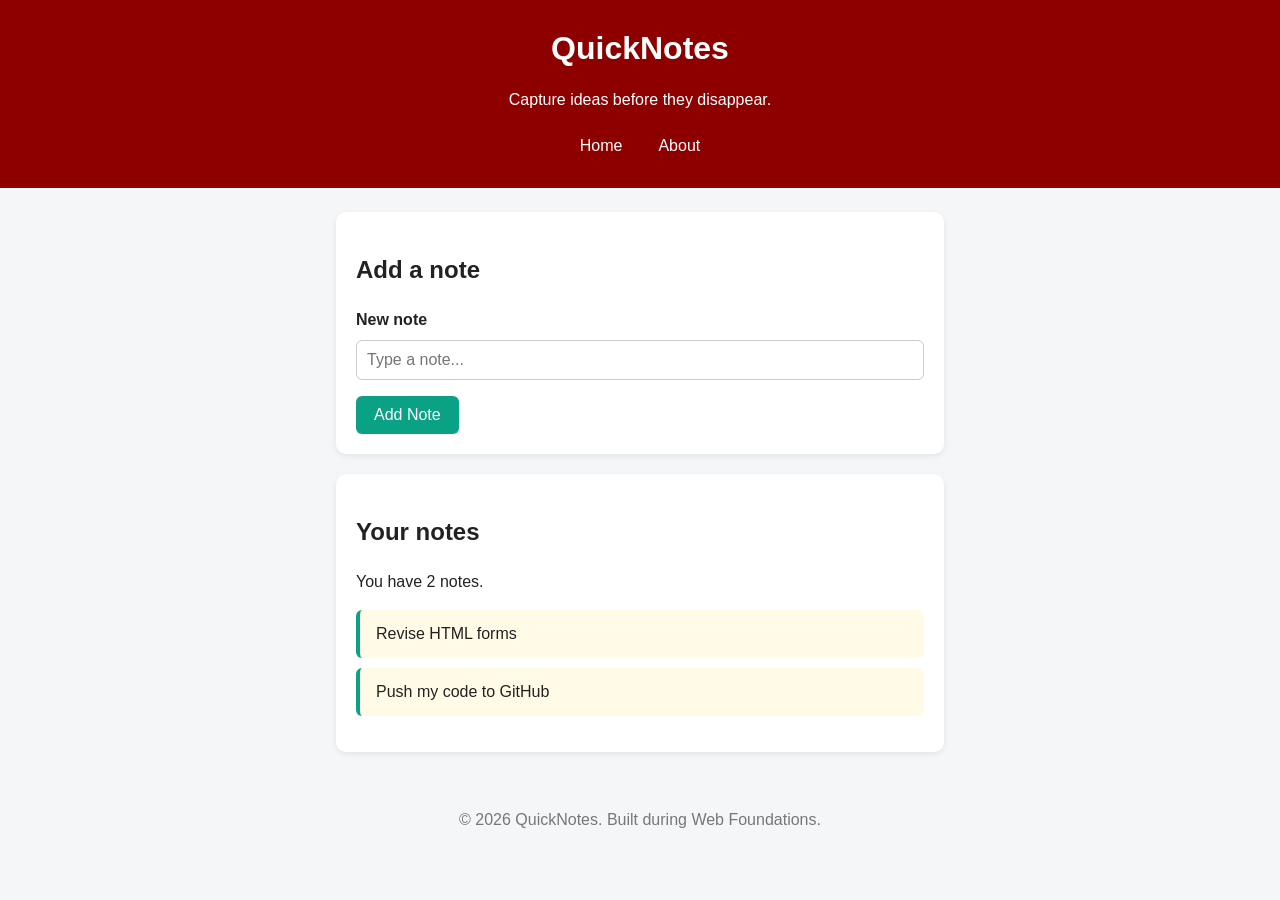
<file: day2/index.html>
<!DOCTYPE html>
<html lang="en">
  <head>
    <meta charset="UTF-8" />
    <meta name="viewport" content="width=device-width, initial-scale=1.0" />
    <title>QuickNotes</title>

    <link rel="stylesheet" href="style.css" />
  </head>

  <body>
    <header>
      <h1>QuickNotes</h1>
      <p>Capture ideas before they disappear.</p>

      <nav>
        <a href="index.html">Home</a>
        <a href="about.html">About</a>
      </nav>
    </header>

    <main>
      <section>
        <h2>Add a note</h2>

        <form id="note-form">
          <label for="note-input">New note</label>
          <input
            type="text"
            id="note-input"
            placeholder="Type a note..."
          />
          <button type="submit">Add Note</button>
        </form>
      </section>

      <section>
        <h2>Your notes</h2>

        <p id="note-count">You have 2 notes.</p>

        <ul id="notes-list">
          <li class="note">Revise HTML forms</li>
          <li class="note">Push my code to GitHub</li>
        </ul>
      </section>
    </main>

    <footer>
      <p>&copy; 2026 QuickNotes. Built during Web Foundations.</p>
    </footer>
  </body>
</html>
</file>
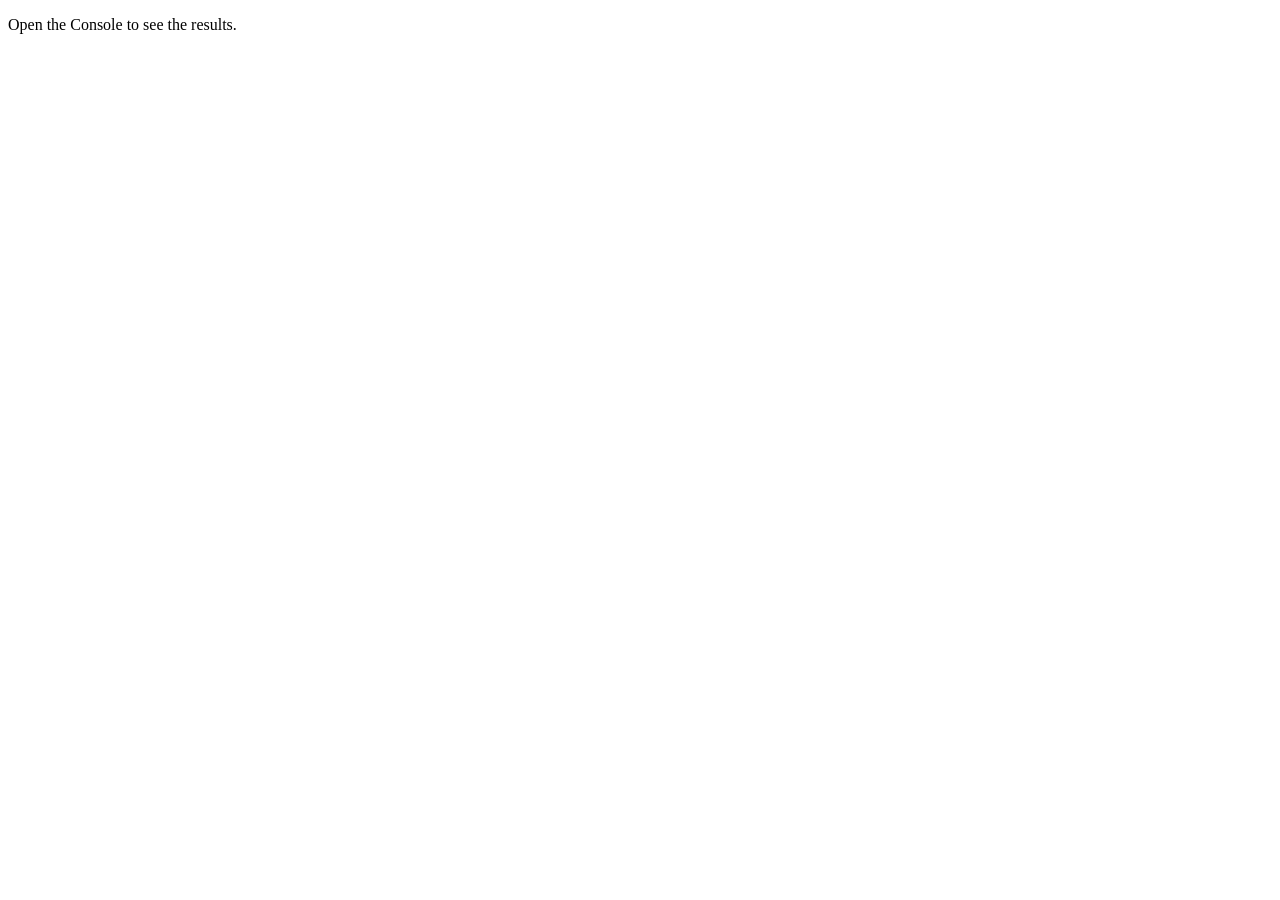
<file: day3/index.html>
<!DOCTYPE html>
<html lang="en">
<head>
  <meta charset="UTF-8" />
  <meta name="viewport" content="width=device-width, initial-scale=1.0" />
  <title>Notes Toolkit</title>
  <script src="script.js" defer></script>
</head>
<body>
  <p>Open the Console to see the results.</p>
</body>
</html>
</file>
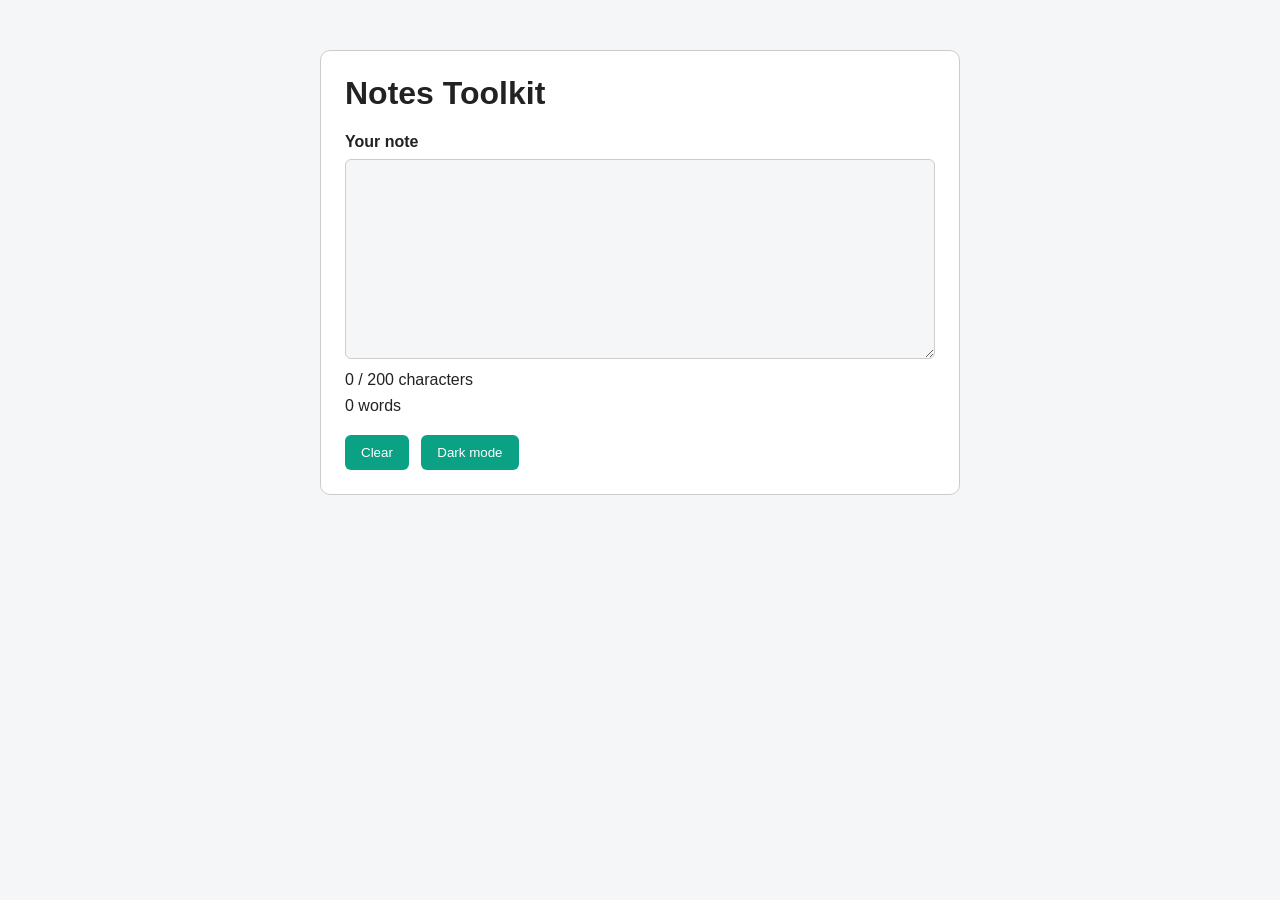
<file: day4/index.html>
<!DOCTYPE html>
<html lang="en">
<head>
  <meta charset="UTF-8">
  <meta name="viewport" content="width=device-width, initial-scale=1.0">

  <title>Notes Toolkit</title>

  <link rel="stylesheet" href="style.css">
  <script src="script.js" defer></script>
</head>

<body>
  <main>
    <h1>Notes Toolkit</h1>

    <label for="note-text">Your note</label>

    <textarea id="note-text"></textarea>

    <p id="char-count">0 / 200 characters</p>
    <p id="word-count">0 words</p>

    <button id="clear-btn" type="button">Clear</button>
    <button id="theme-toggle" type="button">Dark mode</button>
  </main>
</body>
</html>
</file>
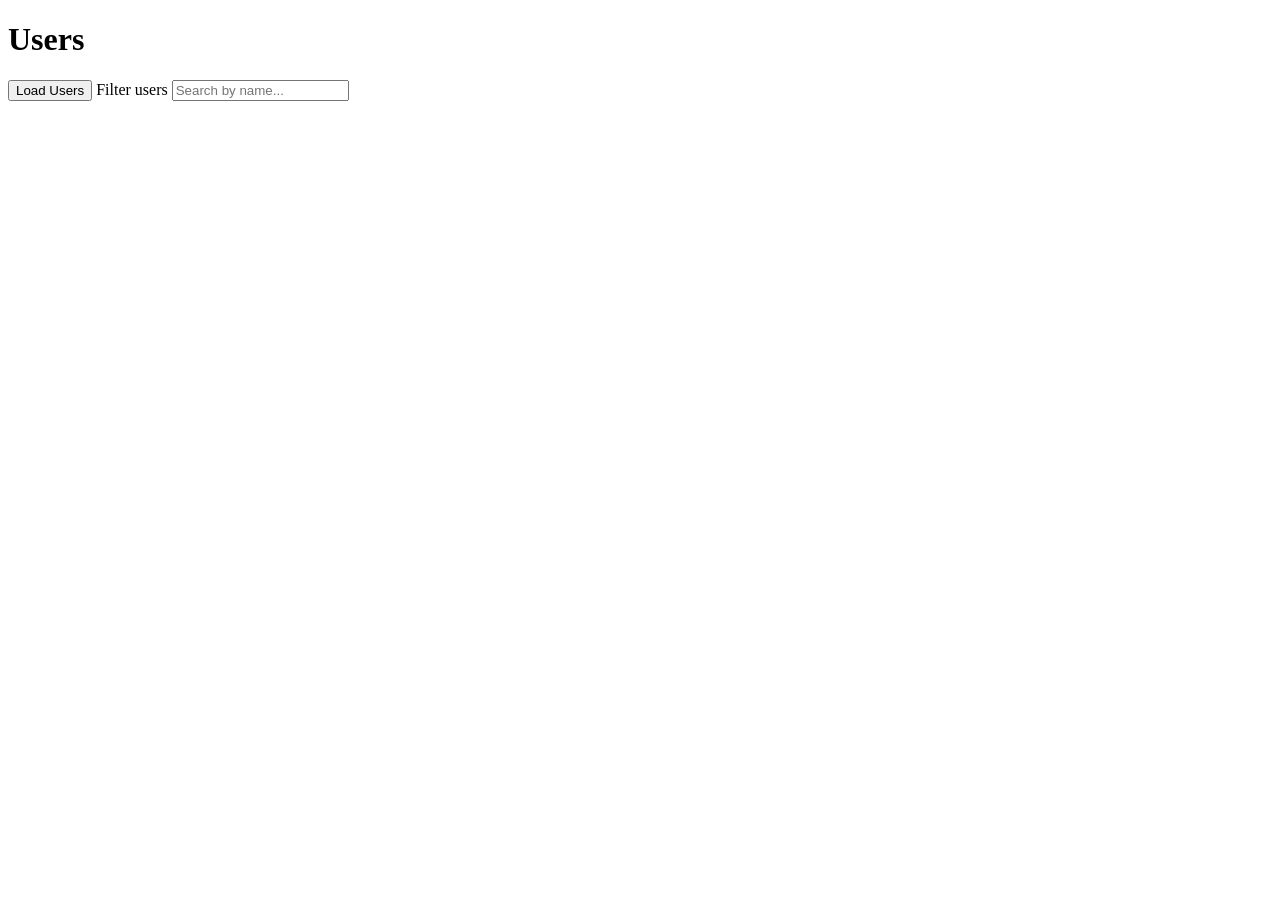
<file: day5/index.html>
<!DOCTYPE html>
<html lang="en">
<head>
  <meta charset="UTF-8">
  <meta name="viewport" content="width=device-width, initial-scale=1.0">

  <title>QuickNotes Users</title>

  <script src="users.js" defer></script>
</head>

<body>
  <h1>Users</h1>

  <button id="load-users">Load Users</button>

  <label for="filter-input">Filter users</label>
  <input
    type="text"
    id="filter-input"
    placeholder="Search by name..."
  >

  <p id="status"></p>

  <ul id="users-list"></ul>
</body>
</html>
</file>
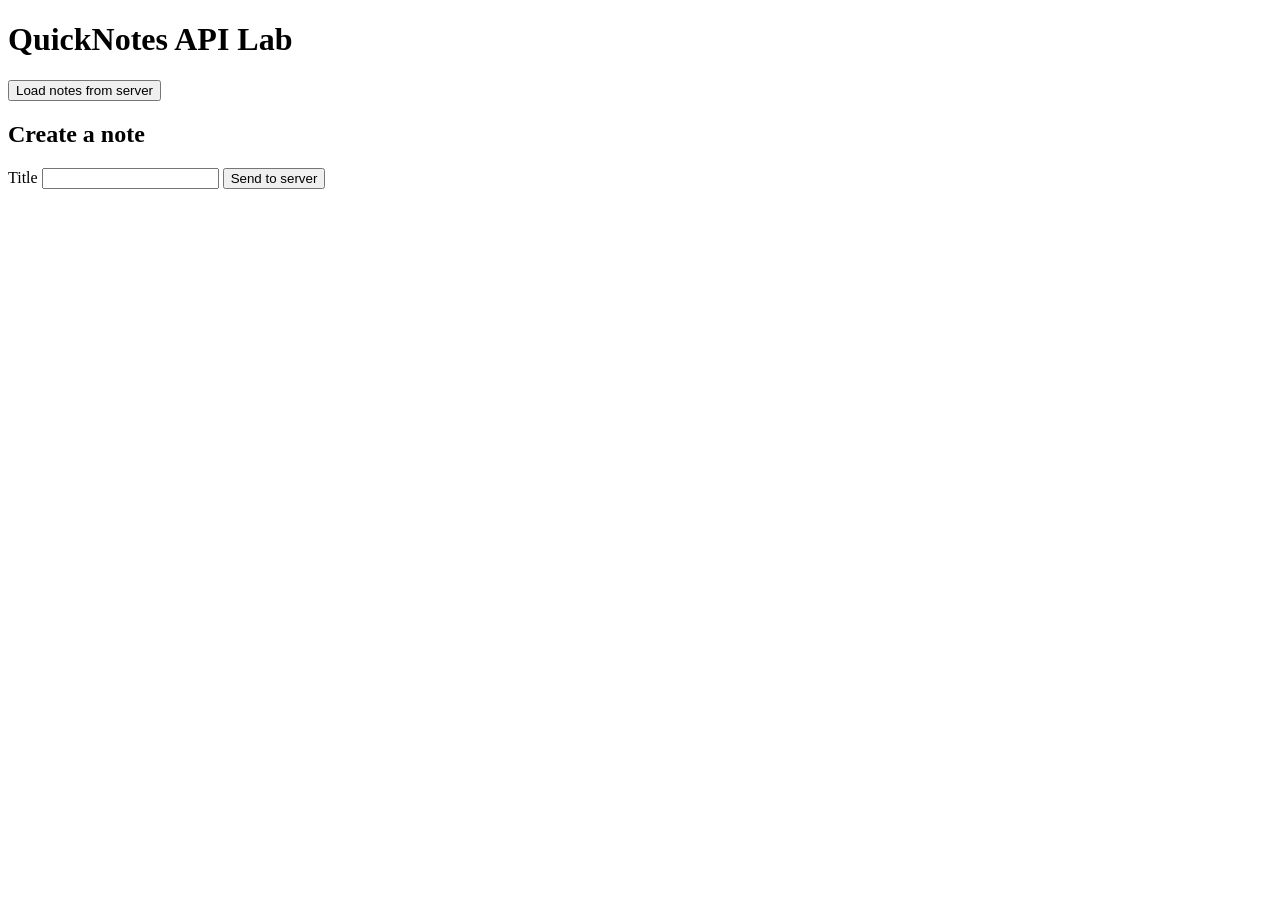
<file: practice/api-lab/index.html>
<!DOCTYPE html>
<html lang="en">
  <head>
    <meta charset="UTF-8" />
    <meta name="viewport" content="width=device-width, initial-scale=1.0" />
    <title>QuickNotes API Lab</title>
    <script src="app.js" defer></script>
  </head>

  <body>
    <h1>QuickNotes API Lab</h1>

    <button id="load-btn">Load notes from server</button>

    <p id="status"></p>

    <ul id="notes-list"></ul>

    <h2>Create a note</h2>

    <form id="note-form">
      <label for="title-input">Title</label>
      <input id="title-input" type="text" />

      <button type="submit">Send to server</button>
    </form>
  </body>
</html>
</file>
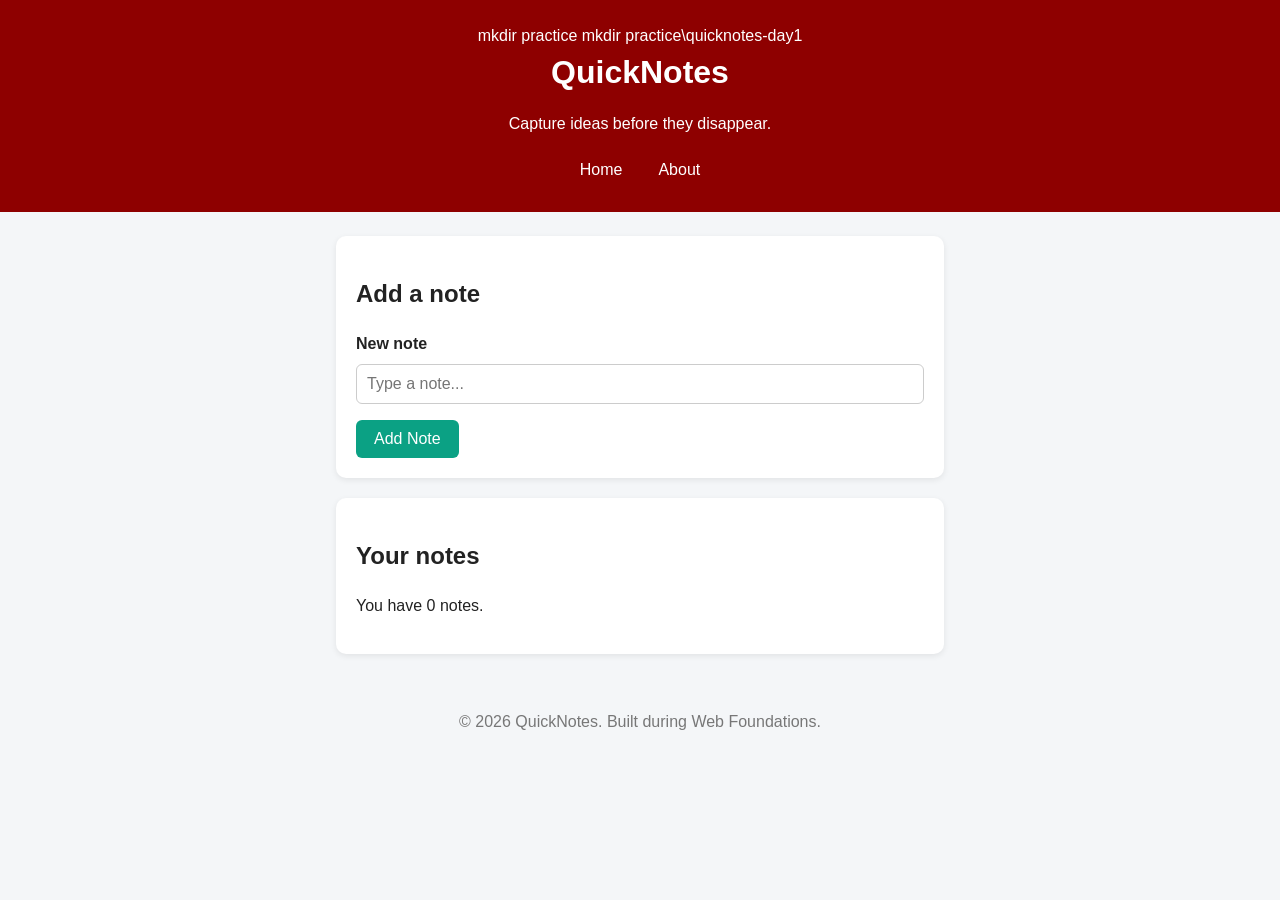
<file: practice/quicknotes-day1/index.html>
<!DOCTYPE html>
<html lang="en">
  <head>
    <meta charset="UTF-8" />
    <meta name="viewport" content="width=device-width, initial-scale=1.0" />
    <title>QuickNotes</title>

    <link rel="stylesheet" href="style.css" />
    <script src="script.js" defer></script>
  </head>

  <body>
    <header>mkdir practice
mkdir practice\quicknotes-day1
      <h1>QuickNotes</h1>
      <p>Capture ideas before they disappear.</p>

      <nav>
        <a href="index.html">Home</a>
        <a href="about.html">About</a>
      </nav>
    </header>

    <main>
      <section>
        <h2>Add a note</h2>

        <form id="note-form">
          <label for="note-input">New note</label>
          <input
            type="text"
            id="note-input"
            placeholder="Type a note..."
          />
          <button type="submit">Add Note</button>
        </form>
      </section>

      <section>
        <h2>Your notes</h2>

        <p id="note-count">You have 2 notes.</p>

        <ul id="notes-list"></ul>
      </section>
    </main>

    <footer>
      <p>&copy; 2026 QuickNotes. Built during Web Foundations.</p>
    </footer>
  </body>
</html>
</file>
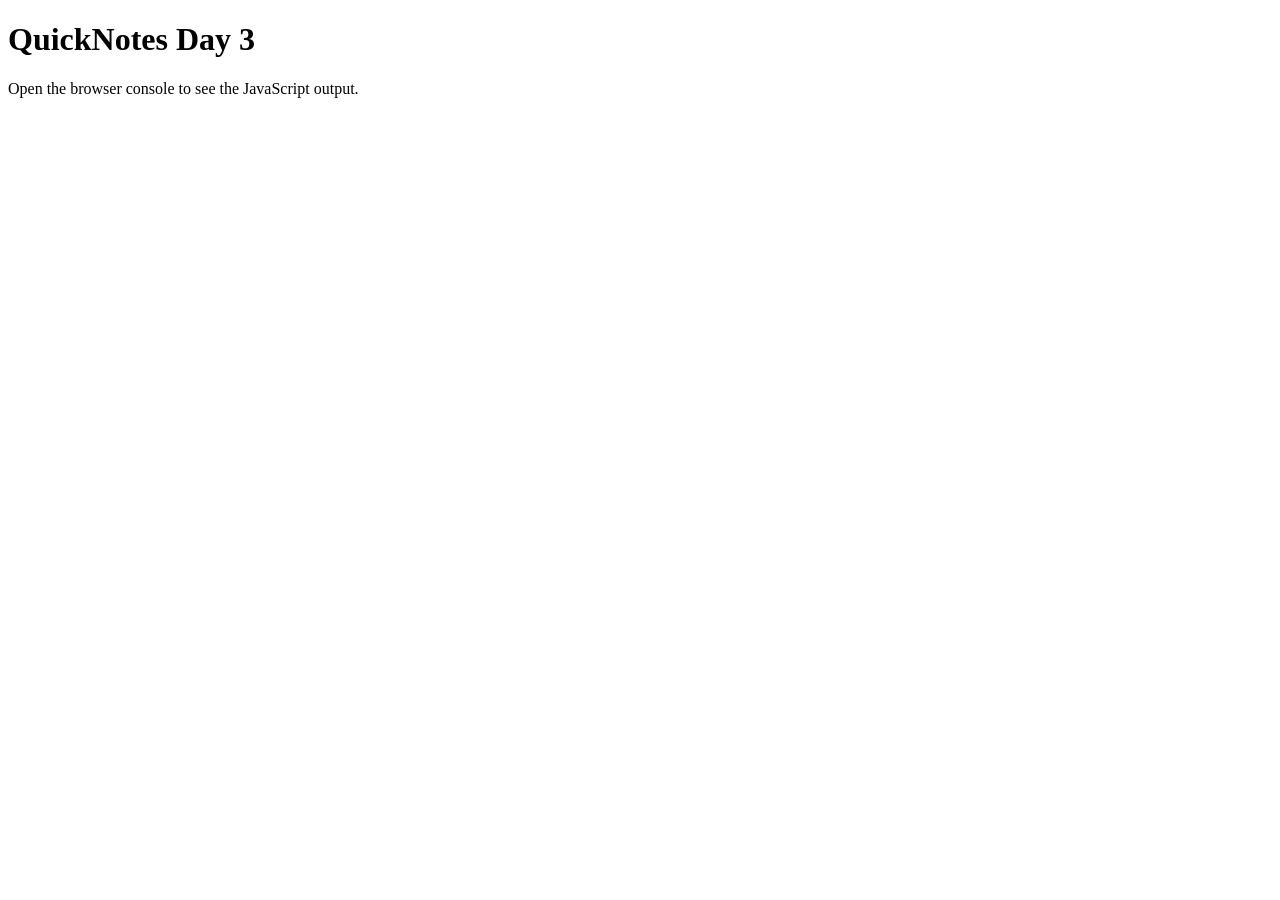
<file: practice/quicknotes-day3/index.html>
<!DOCTYPE html>
<html lang="en">
<head>
  <meta charset="UTF-8" />
  <meta name="viewport" content="width=device-width, initial-scale=1.0" />
  <title>QuickNotes Day 3</title>

  <script src="script.js" defer></script>
</head>
<body>
  <h1>QuickNotes Day 3</h1>
  <p>Open the browser console to see the JavaScript output.</p>
</body>
</html>
</file>
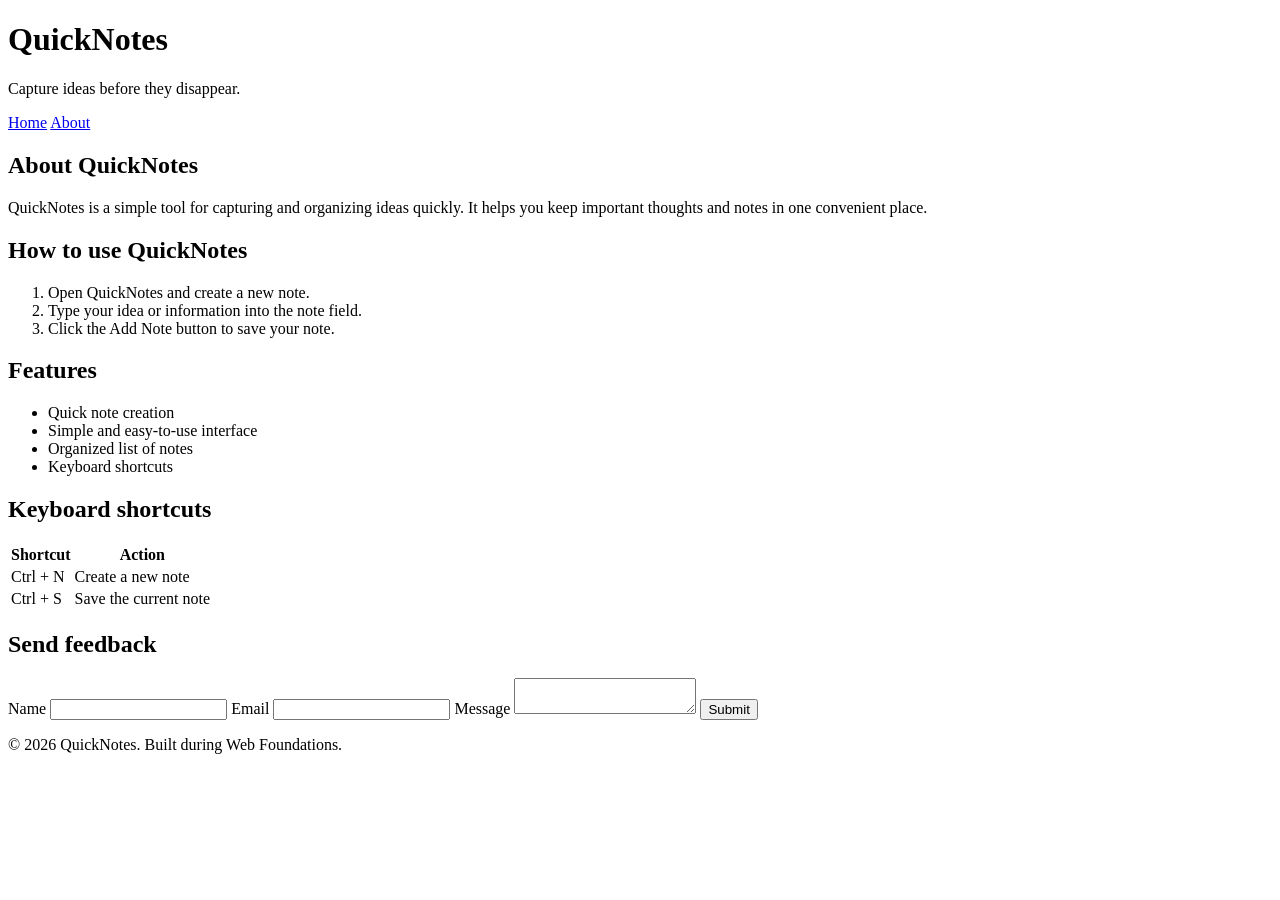
<file: day1/about.html>
<!DOCTYPE html>
<html lang="en">
  <head>
    <meta charset="UTF-8" />
    <meta name="viewport" content="width=device-width, initial-scale=1.0" />
    <title>About QuickNotes</title>
  </head>
  <body>
    <header>
      <h1>QuickNotes</h1>
      <p>Capture ideas before they disappear.</p>

      <nav>
        <a href="index.html">Home</a>
        <a href="about.html">About</a>
      </nav>
    </header>

    <main>
      <h2>About QuickNotes</h2>

      <p>
        QuickNotes is a simple tool for capturing and organizing ideas quickly.
        It helps you keep important thoughts and notes in one convenient place.
      </p>

      <section>
        <h2>How to use QuickNotes</h2>
        <ol>
          <li>Open QuickNotes and create a new note.</li>
          <li>Type your idea or information into the note field.</li>
          <li>Click the Add Note button to save your note.</li>
        </ol>
      </section>

      <section>
        <h2>Features</h2>
        <ul>
          <li>Quick note creation</li>
          <li>Simple and easy-to-use interface</li>
          <li>Organized list of notes</li>
          <li>Keyboard shortcuts</li>
        </ul>
      </section>

      <section>
        <h2>Keyboard shortcuts</h2>

        <table>
          <tr>
            <th>Shortcut</th>
            <th>Action</th>
          </tr>
          <tr>
            <td>Ctrl + N</td>
            <td>Create a new note</td>
          </tr>
          <tr>
            <td>Ctrl + S</td>
            <td>Save the current note</td>
          </tr>
        </table>
      </section>

      <section>
        <h2>Send feedback</h2>

        <form>
          <label for="name">Name</label>
          <input type="text" id="name" name="name" required />

          <label for="email">Email</label>
          <input type="email" id="email" name="email" required />

          <label for="message">Message</label>
          <textarea id="message" name="message" required></textarea>

          <button type="submit">Submit</button>
        </form>
      </section>
    </main>

    <footer>
      <p>&copy; 2026 QuickNotes. Built during Web Foundations.</p>
    </footer>
  </body>
</html>
</file>
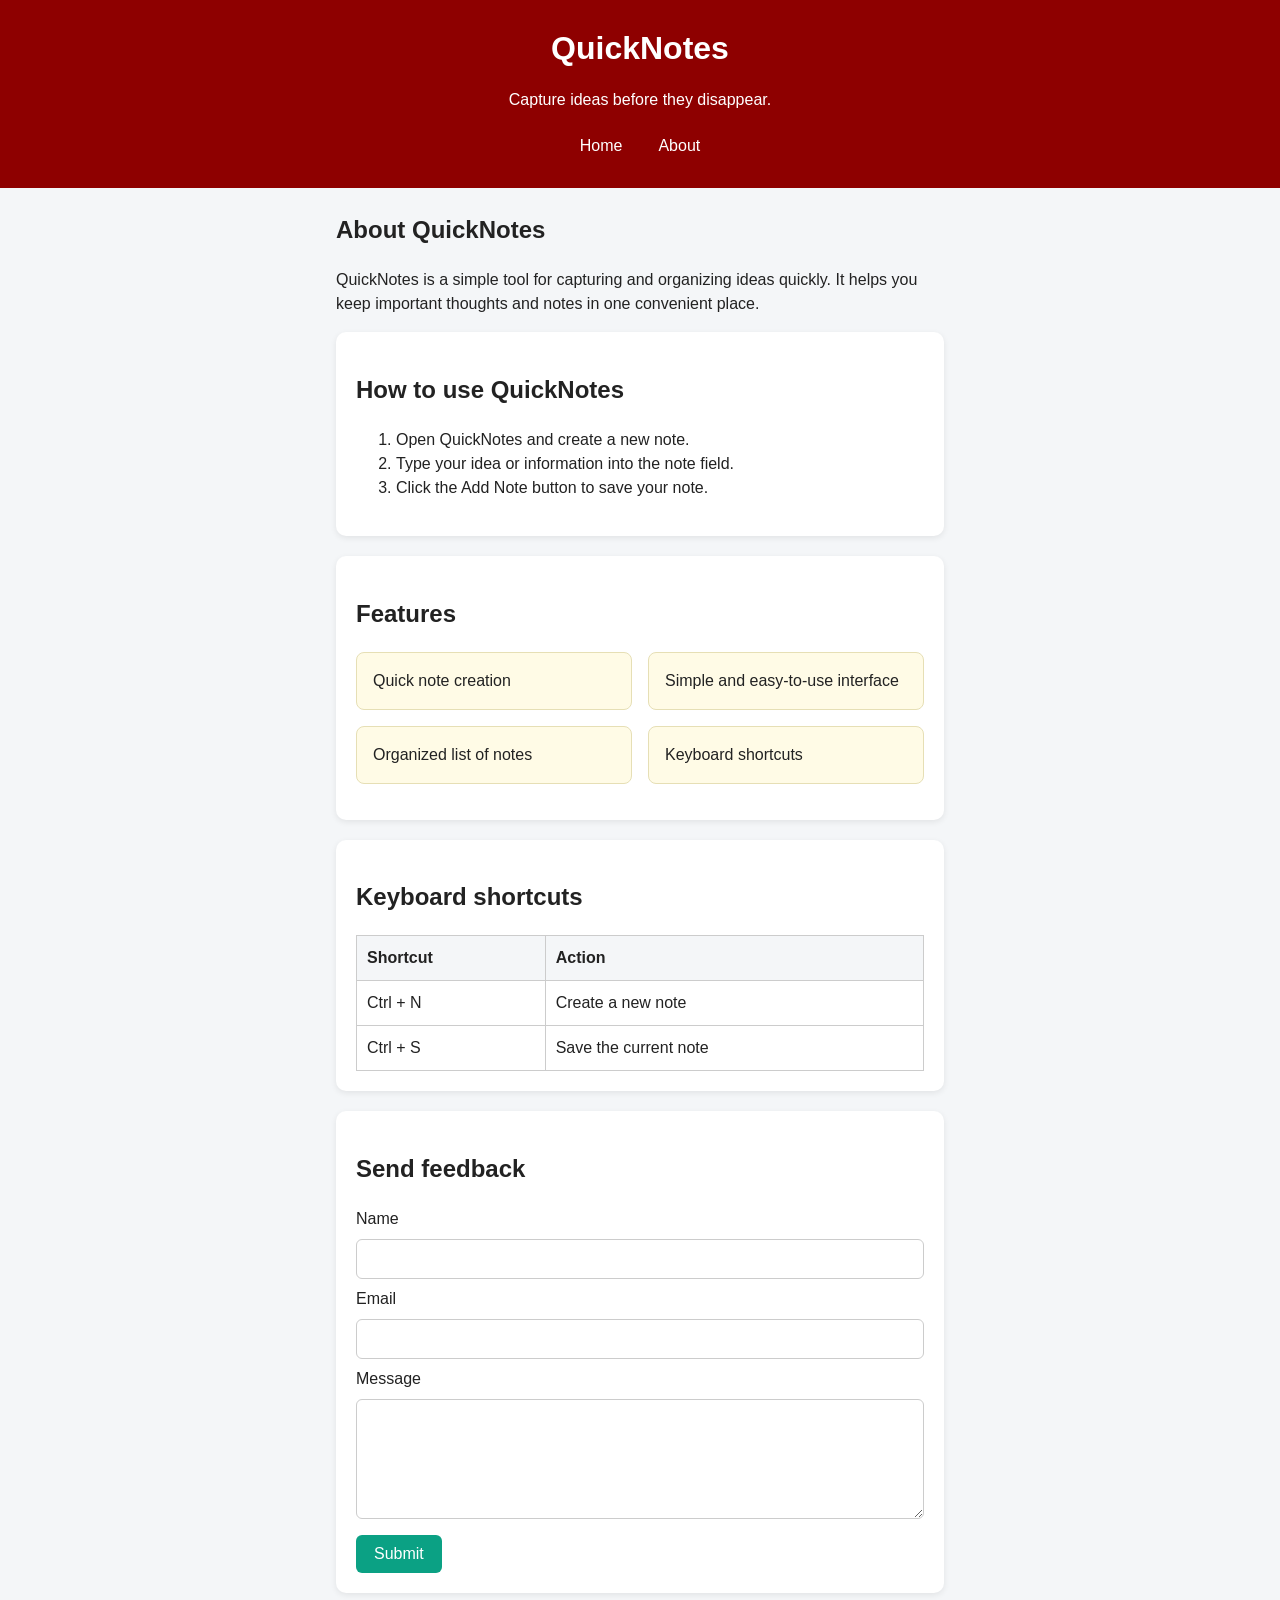
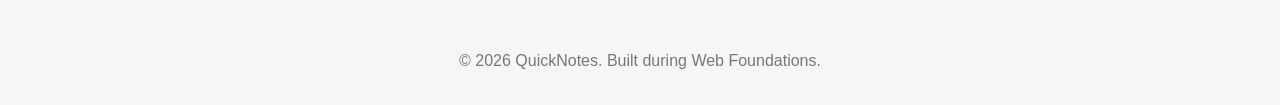
<file: day2/about.html>
<!DOCTYPE html>
<html lang="en">
  <head>
    <meta charset="UTF-8" />
    <meta name="viewport" content="width=device-width, initial-scale=1.0" />
    <title>About QuickNotes</title>

    <link rel="stylesheet" href="style.css" />
  </head>

  <body>
    <header>
      <h1>QuickNotes</h1>
      <p>Capture ideas before they disappear.</p>

      <nav>
        <a href="index.html">Home</a>
        <a href="about.html">About</a>
      </nav>
    </header>

    <main>
      <h2>About QuickNotes</h2>

      <p>
        QuickNotes is a simple tool for capturing and organizing ideas quickly.
        It helps you keep important thoughts and notes in one convenient place.
      </p>

      <section>
        <h2>How to use QuickNotes</h2>
        <ol>
          <li>Open QuickNotes and create a new note.</li>
          <li>Type your idea or information into the note field.</li>
          <li>Click the Add Note button to save your note.</li>
        </ol>
      </section>

      <section>
        <h2>Features</h2>
        <ul class="features">
          <li>Quick note creation</li>
          <li>Simple and easy-to-use interface</li>
          <li>Organized list of notes</li>
          <li>Keyboard shortcuts</li>
        </ul>
      </section>

      <section>
        <h2>Keyboard shortcuts</h2>

        <table>
          <tr>
            <th>Shortcut</th>
            <th>Action</th>
          </tr>
          <tr>
            <td>Ctrl + N</td>
            <td>Create a new note</td>
          </tr>
          <tr>
            <td>Ctrl + S</td>
            <td>Save the current note</td>
          </tr>
        </table>
      </section>

      <section>
        <h2>Send feedback</h2>

        <form>
          <label for="name">Name</label>
          <input type="text" id="name" name="name" required />

          <label for="email">Email</label>
          <input type="email" id="email" name="email" required />

          <label for="message">Message</label>
          <textarea id="message" name="message" required></textarea>

          <button type="submit">Submit</button>
        </form>
      </section>
    </main>

    <footer>
      <p>&copy; 2026 QuickNotes. Built during Web Foundations.</p>
    </footer>
  </body>
</html>
</file>
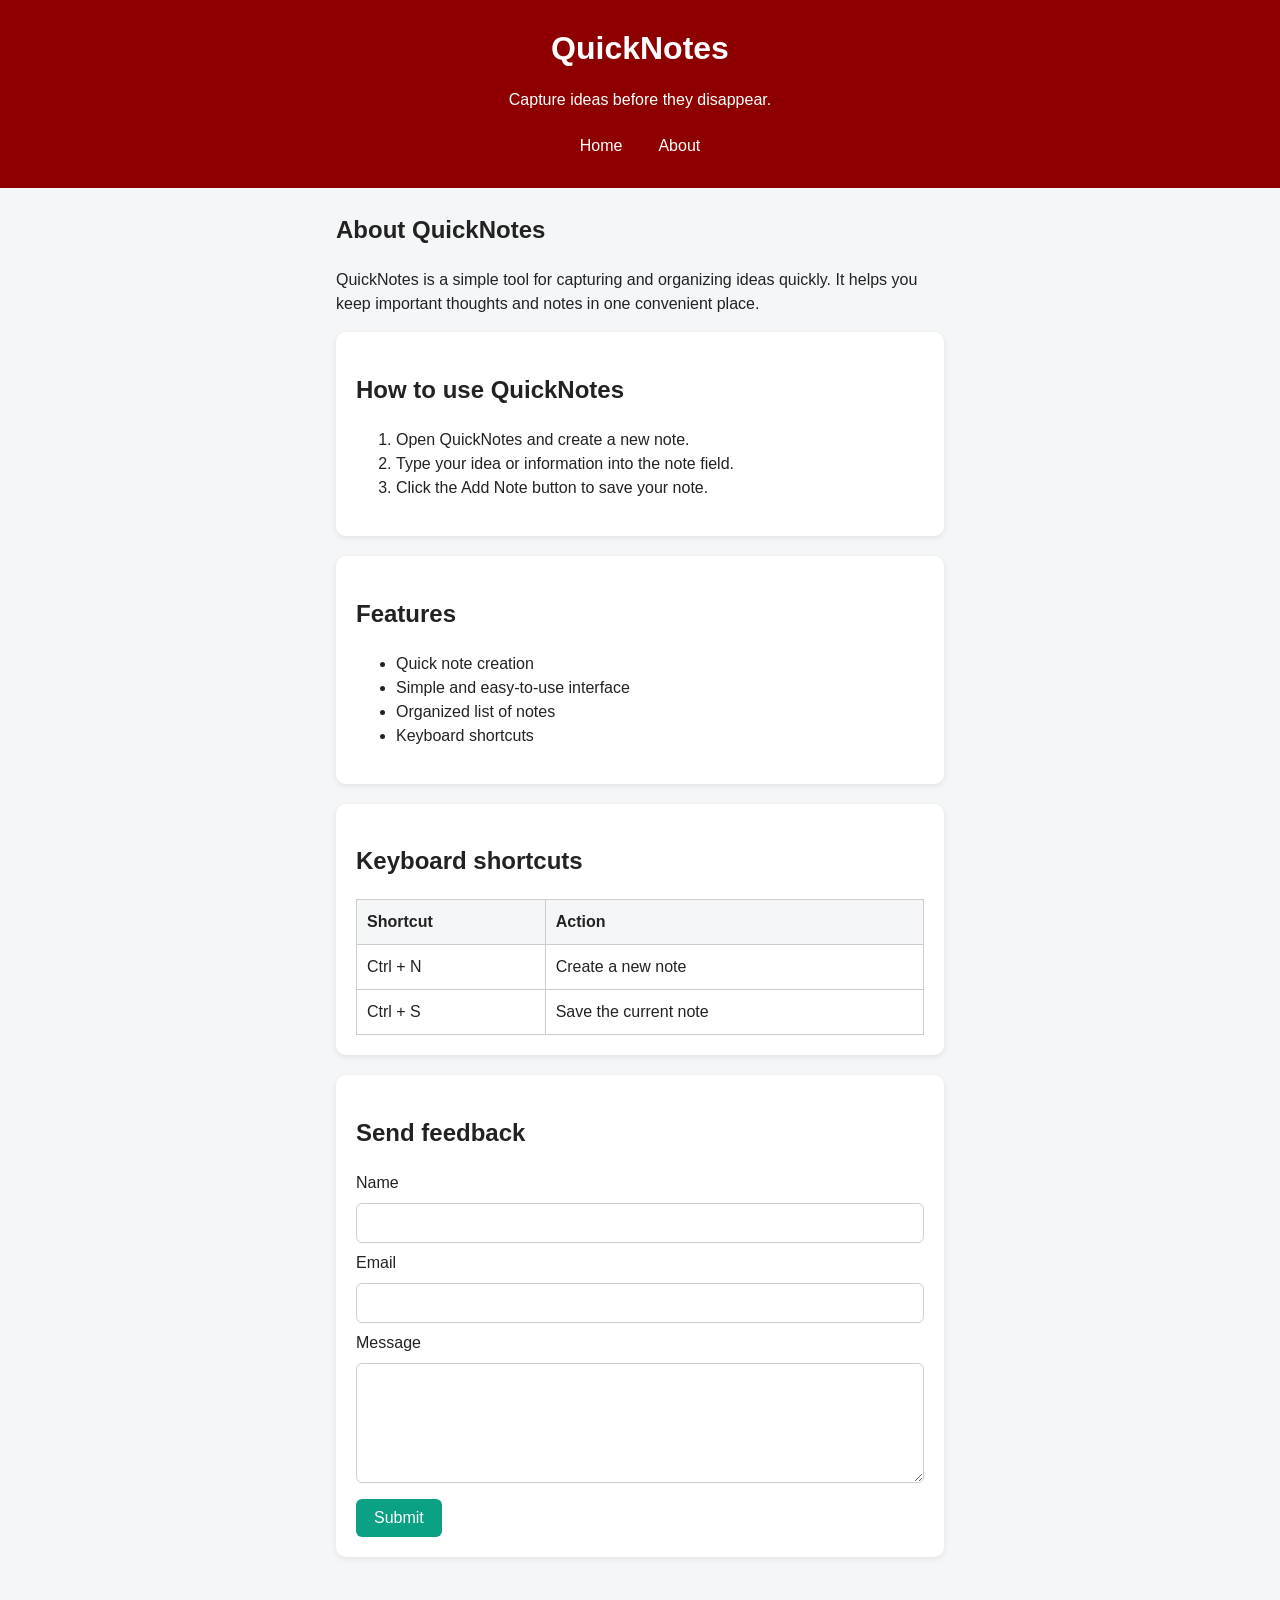
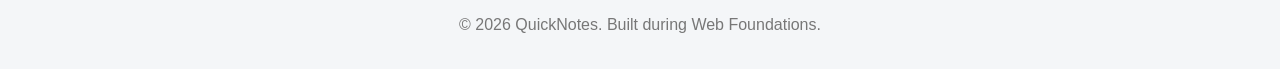
<file: day1/day2/about.html>
<!DOCTYPE html>
<html lang="en">
  <head>
  <meta charset="UTF-8" />
  <meta name="viewport" content="width=device-width, initial-scale=1.0" />
  <title>About QuickNotes</title>

  <link rel="stylesheet" href="style.css" />
</head>
  <body>
    <header>
      <h1>QuickNotes</h1>
      <p>Capture ideas before they disappear.</p>

      <nav>
        <a href="index.html">Home</a>
        <a href="about.html">About</a>
      </nav>
    </header>

    <main>
      <h2>About QuickNotes</h2>

      <p>
        QuickNotes is a simple tool for capturing and organizing ideas quickly.
        It helps you keep important thoughts and notes in one convenient place.
      </p>

      <section>
        <h2>How to use QuickNotes</h2>
        <ol>
          <li>Open QuickNotes and create a new note.</li>
          <li>Type your idea or information into the note field.</li>
          <li>Click the Add Note button to save your note.</li>
        </ol>
      </section>

      <section>
        <h2>Features</h2>
        <ul>
          <li>Quick note creation</li>
          <li>Simple and easy-to-use interface</li>
          <li>Organized list of notes</li>
          <li>Keyboard shortcuts</li>
        </ul>
      </section>

      <section>
        <h2>Keyboard shortcuts</h2>

        <table>
          <tr>
            <th>Shortcut</th>
            <th>Action</th>
          </tr>
          <tr>
            <td>Ctrl + N</td>
            <td>Create a new note</td>
          </tr>
          <tr>
            <td>Ctrl + S</td>
            <td>Save the current note</td>
          </tr>
        </table>
      </section>

      <section>
        <h2>Send feedback</h2>

        <form>
          <label for="name">Name</label>
          <input type="text" id="name" name="name" required />

          <label for="email">Email</label>
          <input type="email" id="email" name="email" required />

          <label for="message">Message</label>
          <textarea id="message" name="message" required></textarea>

          <button type="submit">Submit</button>
        </form>
      </section>
    </main>

    <footer>
      <p>&copy; 2026 QuickNotes. Built during Web Foundations.</p>
    </footer>
  </body>
</html>
</file>
<file: day2/style.css>
/* 1. Reset and base styles */
*,
*::before,
*::after {
  box-sizing: border-box;
}

body {
  margin: 0;
  font-family: "Segoe UI", Arial, sans-serif;
  background-color: #f4f6f8;
  color: #222;
  line-height: 1.5;
}

/* 2. Header */
header {
  background-color: #8e0000;
  color: white;
  text-align: center;
  padding: 24px 16px;
}

header h1 {
  margin: 0;
}

/* 3. Navigation */
nav {
  display: flex;
  justify-content: center;
  gap: 16px;
  margin-top: 12px;
}

nav a {
  color: white;
  text-decoration: none;
  padding: 6px 10px;
  border-radius: 4px;
  transition: background-color 0.3s ease;
}

nav a:hover {
  background-color: #6d0000;
}

/* 4. Main content */
main {
  max-width: 640px;
  margin: 24px auto;
  padding: 0 16px;
}

section {
  background: white;
  padding: 20px;
  border-radius: 10px;
  margin-bottom: 20px;
  box-shadow: 0 2px 6px rgba(0, 0, 0, 0.08);
}

/* 5. Note form */
#note-form {
  display: flex;
  gap: 8px;
  flex-wrap: wrap;
}

#note-form label {
  width: 100%;
  font-weight: bold;
}

#note-input {
  flex: 1;
  padding: 10px;
  border: 1px solid #ccc;
  border-radius: 6px;
  font-size: 1rem;
}

button {
  background-color: #0ba184;
  color: white;
  border: none;
  padding: 10px 18px;
  border-radius: 6px;
  font-size: 1rem;
  cursor: pointer;
  transition: background-color 0.3s ease, transform 0.2s ease;
}

button:hover {
  background-color: #088a70;
  transform: translateY(-1px);
}

/* 6. Notes list */
#notes-list {
  list-style: none;
  padding: 0;
}

.note {
  background-color: #fffbe6;
  border-left: 4px solid #0ba184;
  padding: 12px 16px;
  margin-bottom: 10px;
  border-radius: 6px;
}

/* 7. Features grid */
.features {
  display: grid;
  grid-template-columns: repeat(auto-fit, minmax(180px, 1fr));
  gap: 16px;
  list-style: none;
  padding: 0;
}

.features li {
  background-color: #fffbe6;
  border: 1px solid #e6dfb5;
  border-radius: 8px;
  padding: 16px;
}

/* 8. Keyboard shortcuts table */
table {
  width: 100%;
  border-collapse: collapse;
}

th,
td {
  border: 1px solid #ccc;
  padding: 10px;
  text-align: left;
}

th {
  background-color: #f4f6f8;
}

/* 9. Feedback form */
section form {
  display: flex;
  flex-direction: column;
  gap: 8px;
}

section form input,
section form textarea {
  width: 100%;
  padding: 10px;
  border: 1px solid #ccc;
  border-radius: 6px;
  font-family: inherit;
  font-size: 1rem;
}

section form textarea {
  min-height: 120px;
  resize: vertical;
}

section form button {
  align-self: flex-start;
  margin-top: 8px;
}

/* 10. Footer */
footer {
  text-align: center;
  color: #777;
  padding: 16px;
}

/* 11. Phones */
@media (max-width: 600px) {
  header {
    padding: 18px 12px;
  }

  header h1 {
    font-size: 1.7rem;
  }

  nav {
    gap: 10px;
  }

  main {
    margin-top: 16px;
  }

  #note-form {
    flex-direction: column;
  }

  #note-input,
  #note-form button {
    width: 100%;
  }
}
</file>
<file: day4/style.css>
/* 1. CSS variables for the light theme */

:root {
  --bg: #f4f6f8;
  --text: #222;
  --card: #ffffff;
  --border: #ccc;
  --button: #0ba184;
  --button-hover: #088a70;
}

/* 2. CSS variables for the dark theme */

body.dark {
  --bg: #121212;
  --text: #f5f5f5;
  --card: #1e1e1e;
  --border: #444;
  --button: #0ba184;
  --button-hover: #088a70;
}

/* 3. Basic reset */

* {
  box-sizing: border-box;
}

/* 4. Page */

body {
  margin: 0;
  font-family: "Segoe UI", Arial, sans-serif;
  background-color: var(--bg);
  color: var(--text);
  transition: background-color 0.3s ease, color 0.3s ease;
}

/* 5. Main content */

main {
  max-width: 640px;
  margin: 50px auto;
  padding: 24px;
  background-color: var(--card);
  border: 1px solid var(--border);
  border-radius: 10px;
}

/* 6. Heading */

h1 {
  margin-top: 0;
}

/* 7. Label */

label {
  display: block;
  margin-bottom: 8px;
  font-weight: bold;
}

/* 8. Textarea */

textarea {
  width: 100%;
  min-height: 200px;
  padding: 12px;
  border: 1px solid var(--border);
  border-radius: 6px;
  background-color: var(--bg);
  color: var(--text);
  font-family: inherit;
  font-size: 1rem;
  resize: vertical;
}

/* 9. Counters */

p {
  margin: 8px 0;
}

/* 10. Buttons */

button {
  margin-top: 12px;
  margin-right: 8px;
  padding: 10px 16px;
  border: none;
  border-radius: 6px;
  background-color: var(--button);
  color: white;
  cursor: pointer;
  transition: background-color 0.3s ease;
}

button:hover {
  background-color: var(--button-hover);
}

/* 11. Character counter warning */

.warning {
  color: orange;
}

/* 12. Character counter over limit */

.over {
  color: red;
  font-weight: bold;
}
</file>
<file: practice/quicknotes-day1/style.css>
/* 1. Reset and base styles */
*,
*::before,
*::after {
  box-sizing: border-box;
}

body {
  margin: 0;
  font-family: "Segoe UI", Arial, sans-serif;
  background-color: #f4f6f8;
  color: #222;
  line-height: 1.5;
}

/* 2. Header */
header {
  background-color: #8e0000;
  color: white;
  text-align: center;
  padding: 24px 16px;
}

header h1 {
  margin: 0;
}

/* 3. Navigation */
nav {
  display: flex;
  justify-content: center;
  gap: 16px;
  margin-top: 12px;
}

nav a {
  color: white;
  text-decoration: none;
  padding: 6px 10px;
  border-radius: 4px;
  transition: background-color 0.3s ease;
}

nav a:hover {
  background-color: #6d0000;
}

/* 4. Main content */
main {
  max-width: 640px;
  margin: 24px auto;
  padding: 0 16px;
}

section {
  background: white;
  padding: 20px;
  border-radius: 10px;
  margin-bottom: 20px;
  box-shadow: 0 2px 6px rgba(0, 0, 0, 0.08);
}

/* 5. Note form */
#note-form {
  display: flex;
  gap: 8px;
  flex-wrap: wrap;
}

#note-form label {
  width: 100%;
  font-weight: bold;
}

#note-input {
  flex: 1;
  padding: 10px;
  border: 1px solid #ccc;
  border-radius: 6px;
  font-size: 1rem;
}

button {
  background-color: #0ba184;
  color: white;
  border: none;
  padding: 10px 18px;
  border-radius: 6px;
  font-size: 1rem;
  cursor: pointer;
  transition: background-color 0.3s ease, transform 0.2s ease;
}

button:hover {
  background-color: #088a70;
  transform: translateY(-1px);
}

/* 6. Notes list */
#notes-list {
  list-style: none;
  padding: 0;
}

.note {
  background-color: #fffbe6;
  border-left: 4px solid #0ba184;
  padding: 12px 16px;
  margin-bottom: 10px;
  border-radius: 6px;
}

/* 7. Features grid */
.features {
  display: grid;
  grid-template-columns: repeat(auto-fit, minmax(180px, 1fr));
  gap: 16px;
  list-style: none;
  padding: 0;
}

.features li {
  background-color: #fffbe6;
  border: 1px solid #e6dfb5;
  border-radius: 8px;
  padding: 16px;
}

/* 8. Keyboard shortcuts table */
table {
  width: 100%;
  border-collapse: collapse;
}

th,
td {
  border: 1px solid #ccc;
  padding: 10px;
  text-align: left;
}

th {
  background-color: #f4f6f8;
}

/* 9. Feedback form */
section form {
  display: flex;
  flex-direction: column;
  gap: 8px;
}

section form input,
section form textarea {
  width: 100%;
  padding: 10px;
  border: 1px solid #ccc;
  border-radius: 6px;
  font-family: inherit;
  font-size: 1rem;
}

section form textarea {
  min-height: 120px;
  resize: vertical;
}

section form button {
  align-self: flex-start;
  margin-top: 8px;
}

/* 10. Footer */
footer {
  text-align: center;
  color: #777;
  padding: 16px;
}

/* 11. Phones */
@media (max-width: 600px) {
  header {
    padding: 18px 12px;
  }

  header h1 {
    font-size: 1.7rem;
  }

  nav {
    gap: 10px;
  }

  main {
    margin-top: 16px;
  }

  #note-form {
    flex-direction: column;
  }

  #note-input,
  #note-form button {
    width: 100%;
  }
}
.note {
  display: flex;
  justify-content: space-between;
  align-items: center;
  gap: 12px;
}

.delete-btn {
  background-color: #8e0000;
  padding: 6px 12px;
  font-size: 0.85rem;
}

.delete-btn:hover {
  background-color: #6b0000;
}
</file>
<file: day1/day2/style.css>
/* 1. Reset and base styles */
*,
*::before,
*::after {
  box-sizing: border-box;
}

body {
  margin: 0;
  font-family: "Segoe UI", Arial, sans-serif;
  background-color: #f4f6f8;
  color: #222;
  line-height: 1.5;
}

/* 2. Header */
header {
  background-color: #8e0000;
  color: white;
  text-align: center;
  padding: 24px 16px;
}

header h1 {
  margin: 0;
}

/* 3. Navigation */
nav {
  display: flex;
  justify-content: center;
  gap: 16px;
  margin-top: 12px;
}

nav a {
  color: white;
  text-decoration: none;
  padding: 6px 10px;
  border-radius: 4px;
  transition: background-color 0.3s ease;
}

nav a:hover {
  background-color: #6d0000;
}

/* 4. Main content */
main {
  max-width: 640px;
  margin: 24px auto;
  padding: 0 16px;
}

section {
  background: white;
  padding: 20px;
  border-radius: 10px;
  margin-bottom: 20px;
  box-shadow: 0 2px 6px rgba(0, 0, 0, 0.08);
}

/* 5. Note form */
#note-form {
  display: flex;
  gap: 8px;
  flex-wrap: wrap;
}

#note-form label {
  width: 100%;
  font-weight: bold;
}

#note-input {
  flex: 1;
  padding: 10px;
  border: 1px solid #ccc;
  border-radius: 6px;
  font-size: 1rem;
}

button {
  background-color: #0ba184;
  color: white;
  border: none;
  padding: 10px 18px;
  border-radius: 6px;
  font-size: 1rem;
  cursor: pointer;
  transition: background-color 0.3s ease, transform 0.2s ease;
}

button:hover {
  background-color: #088a70;
  transform: translateY(-1px);
}

/* 6. Notes list */
#notes-list {
  list-style: none;
  padding: 0;
}

.note {
  background-color: #fffbe6;
  border-left: 4px solid #0ba184;
  padding: 12px 16px;
  margin-bottom: 10px;
  border-radius: 6px;
}

/* 7. Features grid */
.features {
  display: grid;
  grid-template-columns: repeat(auto-fit, minmax(180px, 1fr));
  gap: 16px;
  list-style: none;
  padding: 0;
}

.features li {
  background-color: #fffbe6;
  border: 1px solid #e6dfb5;
  border-radius: 8px;
  padding: 16px;
}

/* 8. Keyboard shortcuts table */
table {
  width: 100%;
  border-collapse: collapse;
}

th,
td {
  border: 1px solid #ccc;
  padding: 10px;
  text-align: left;
}

th {
  background-color: #f4f6f8;
}

/* 9. Feedback form */
section form {
  display: flex;
  flex-direction: column;
  gap: 8px;
}

section form input,
section form textarea {
  width: 100%;
  padding: 10px;
  border: 1px solid #ccc;
  border-radius: 6px;
  font-family: inherit;
  font-size: 1rem;
}

section form textarea {
  min-height: 120px;
  resize: vertical;
}

section form button {
  align-self: flex-start;
  margin-top: 8px;
}

/* 10. Footer */
footer {
  text-align: center;
  color: #777;
  padding: 16px;
}

/* 11. Phones */
@media (max-width: 600px) {
  header {
    padding: 18px 12px;
  }

  header h1 {
    font-size: 1.7rem;
  }

  nav {
    gap: 10px;
  }

  main {
    margin-top: 16px;
  }

  #note-form {
    flex-direction: column;
  }

  #note-input,
  #note-form button {
    width: 100%;
  }
}
</file>
